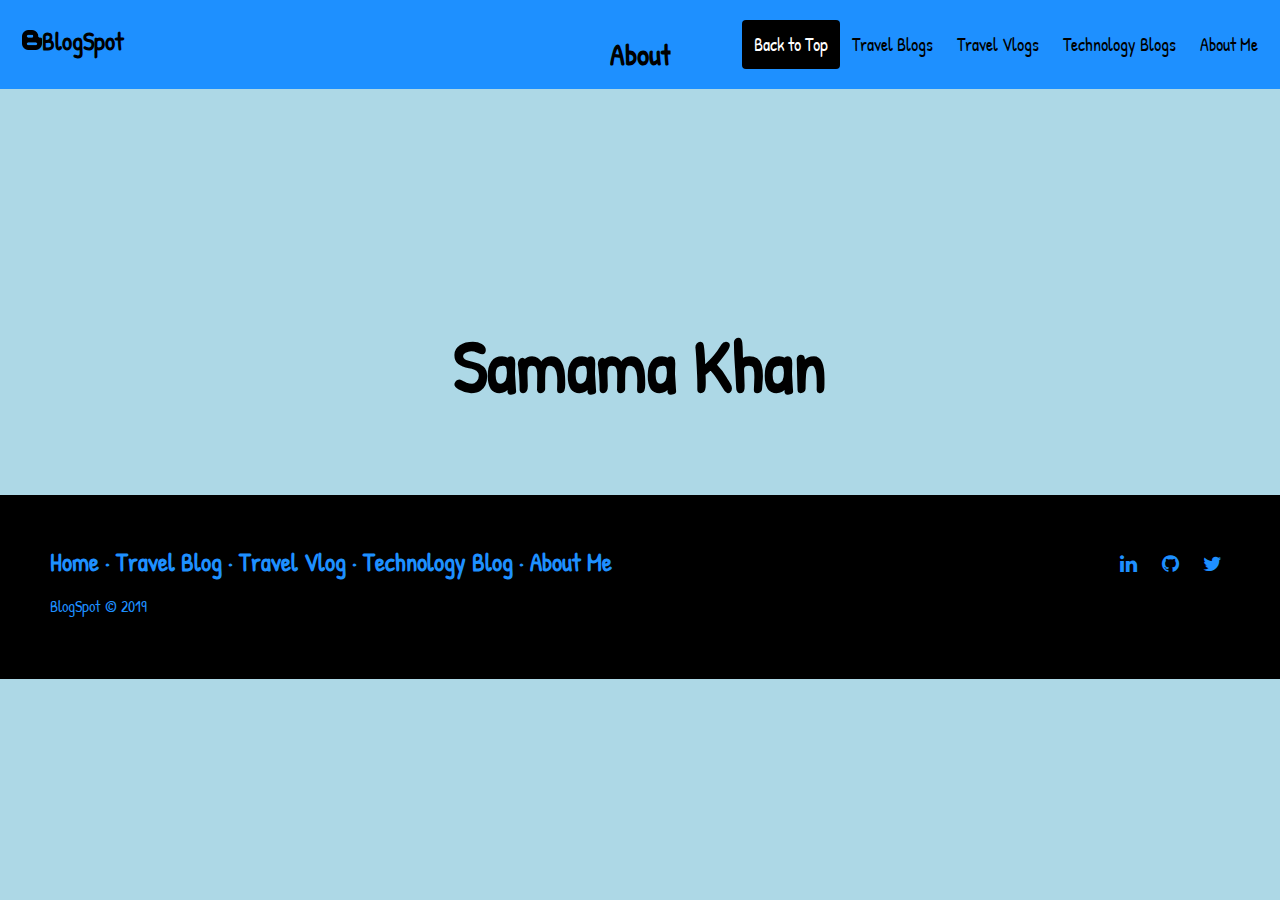
<file: about.html>
<!DOCTYPE html>
<html lang="en">
	<head>
		<meta charset="utf-8" />
		<meta http-equiv="X-UA-Compatible" content="IE=edge" />
		<meta name="viewport" content="width=device-width, initial-scale=1" />
		<meta name="keywords" content="footer, links, icons" />
		<link
			rel="stylesheet"
			href="http://maxcdn.bootstrapcdn.com/font-awesome/4.2.0/css/font-awesome.min.css"
		/>
		<title>BlogSpot</title>
		<link rel="stylesheet" type="text/css" href="css.css" />
		<link rel="icon" href="icon.jpg" />
		<style>
			@import url('https://fonts.googleapis.com/css?family=Patrick+Hand');
		</style>
	</head>
	<body>
		<div id="home"></div>
		<div class="header">
			<a href="index.html" class="logo"><img src="icon1.jpg" alt="icon" />BlogSpot</a>
			<div class="fixed">
				<div class="header-right">
					<a class="active" href="#home">Back to Top</a>
					<a href="travelblogs.html">Travel Blogs</a>
					<a href="travelvlogs.html">Travel Vlogs</a>
					<a href="technologyblogs.html">Technology Blogs</a>
					<a href="about.html">About Me</a>
				</div>
			</div>
		</div>
		<div class="center">
			<div class="pageheading">
				<h1>About</h1>
			</div>
		</div>
		<br />
		<br />
		<br />
		<br />
		<br />
		<br />
		<br />
		<br />
		<br />
		<br />
		<br />
		<br />
		<div class="about">
			<div class="center">
				<h1>Samama Khan</h1>
			</div>
		</div>
		<footer class="footer">
			<div class="right">
				<a href="https://www.linkedin.com/in/samamakhan/" target="_blank"
					><i class="fa fa-linkedin"></i
				></a>
				<a href="https://github.com/sam67k" target="_blank"
					><i class="fa fa-github"></i
				></a>
				<a href="https://twitter.com/isam67k" target="_blank"
					><i class="fa fa-twitter"></i
				></a>
			</div>
			<div class="left">
				<p class="links">
					<a href="#home">Home</a>
					·
					<a href="travelblogs.html">Travel Blog</a>
					·
					<a href="travelvlogs.html">Travel Vlog</a>
					·
					<a href="technologyblogs.html">Technology Blog</a>
					·
					<a href="about.html">About Me</a>
				</p>
				<p>BlogSpot &copy; 2019</p>
			</div>
		</footer>
	</body>
</html>
</file>
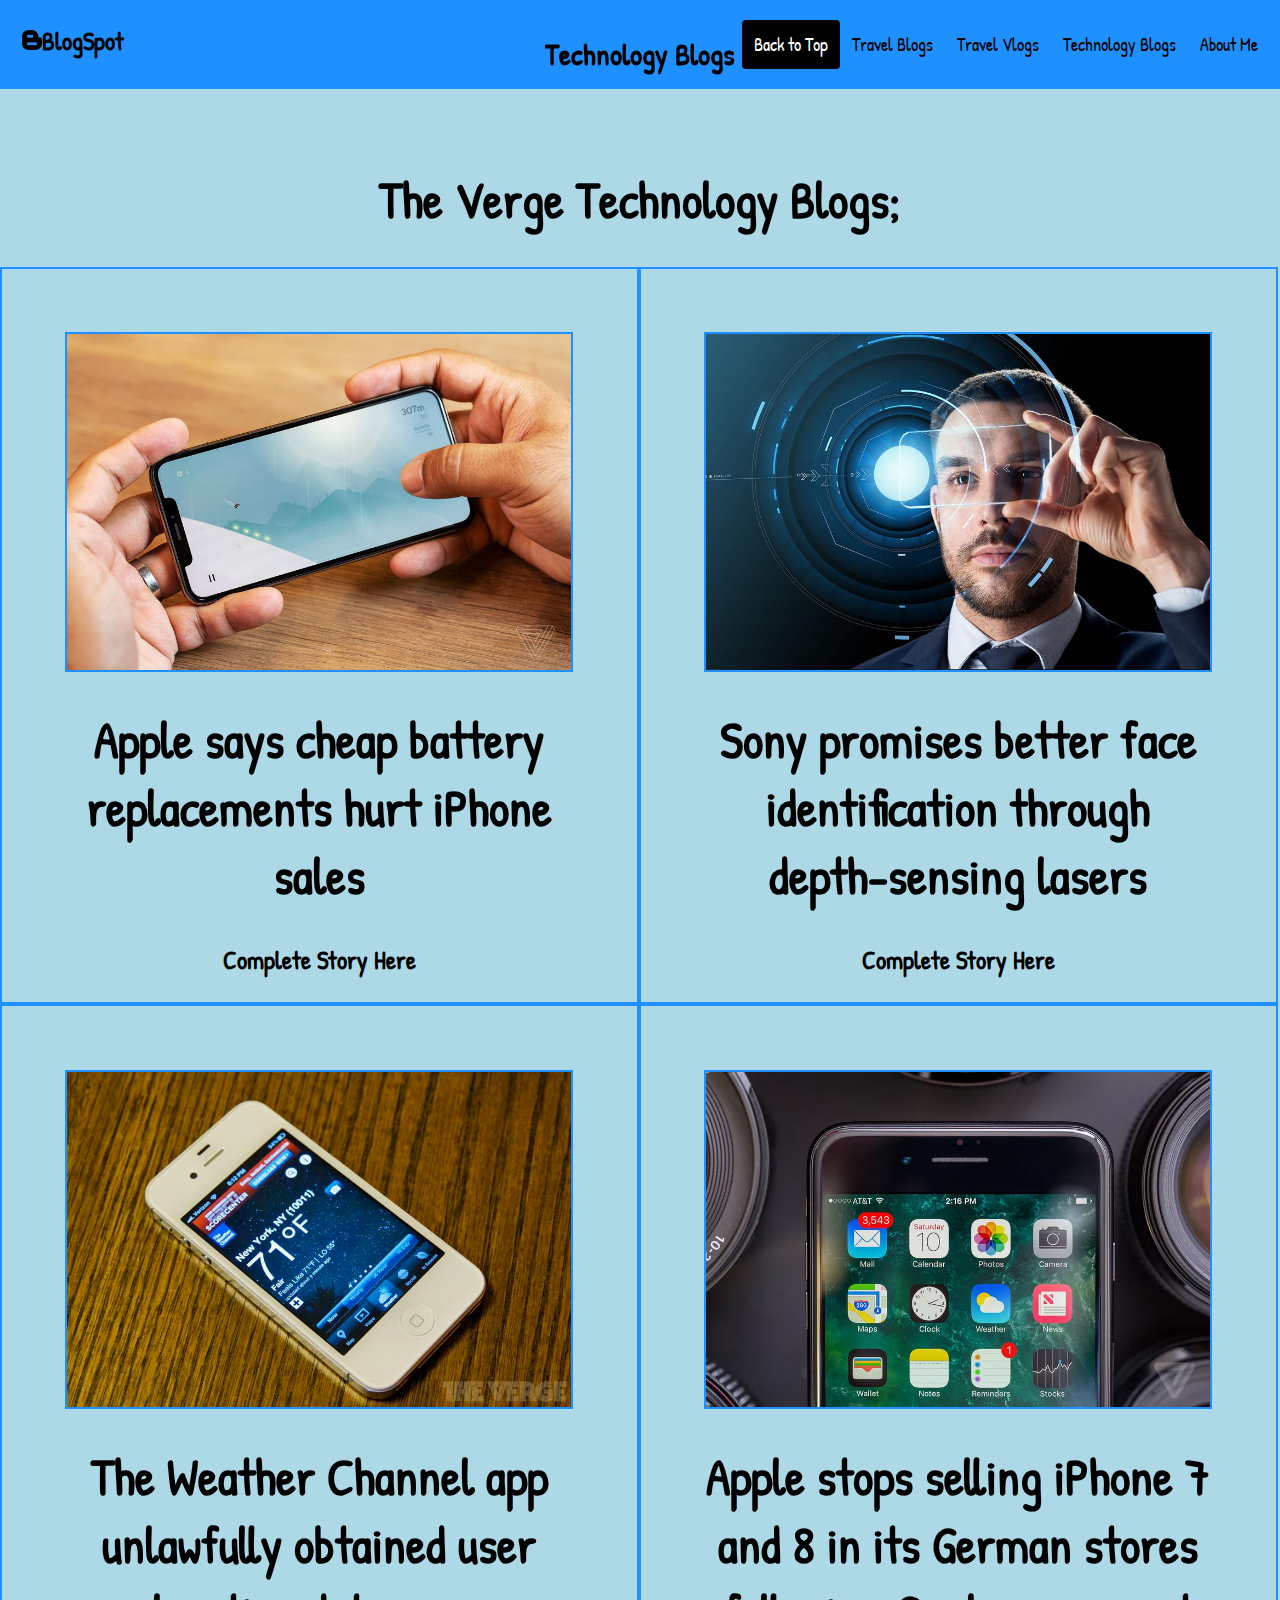
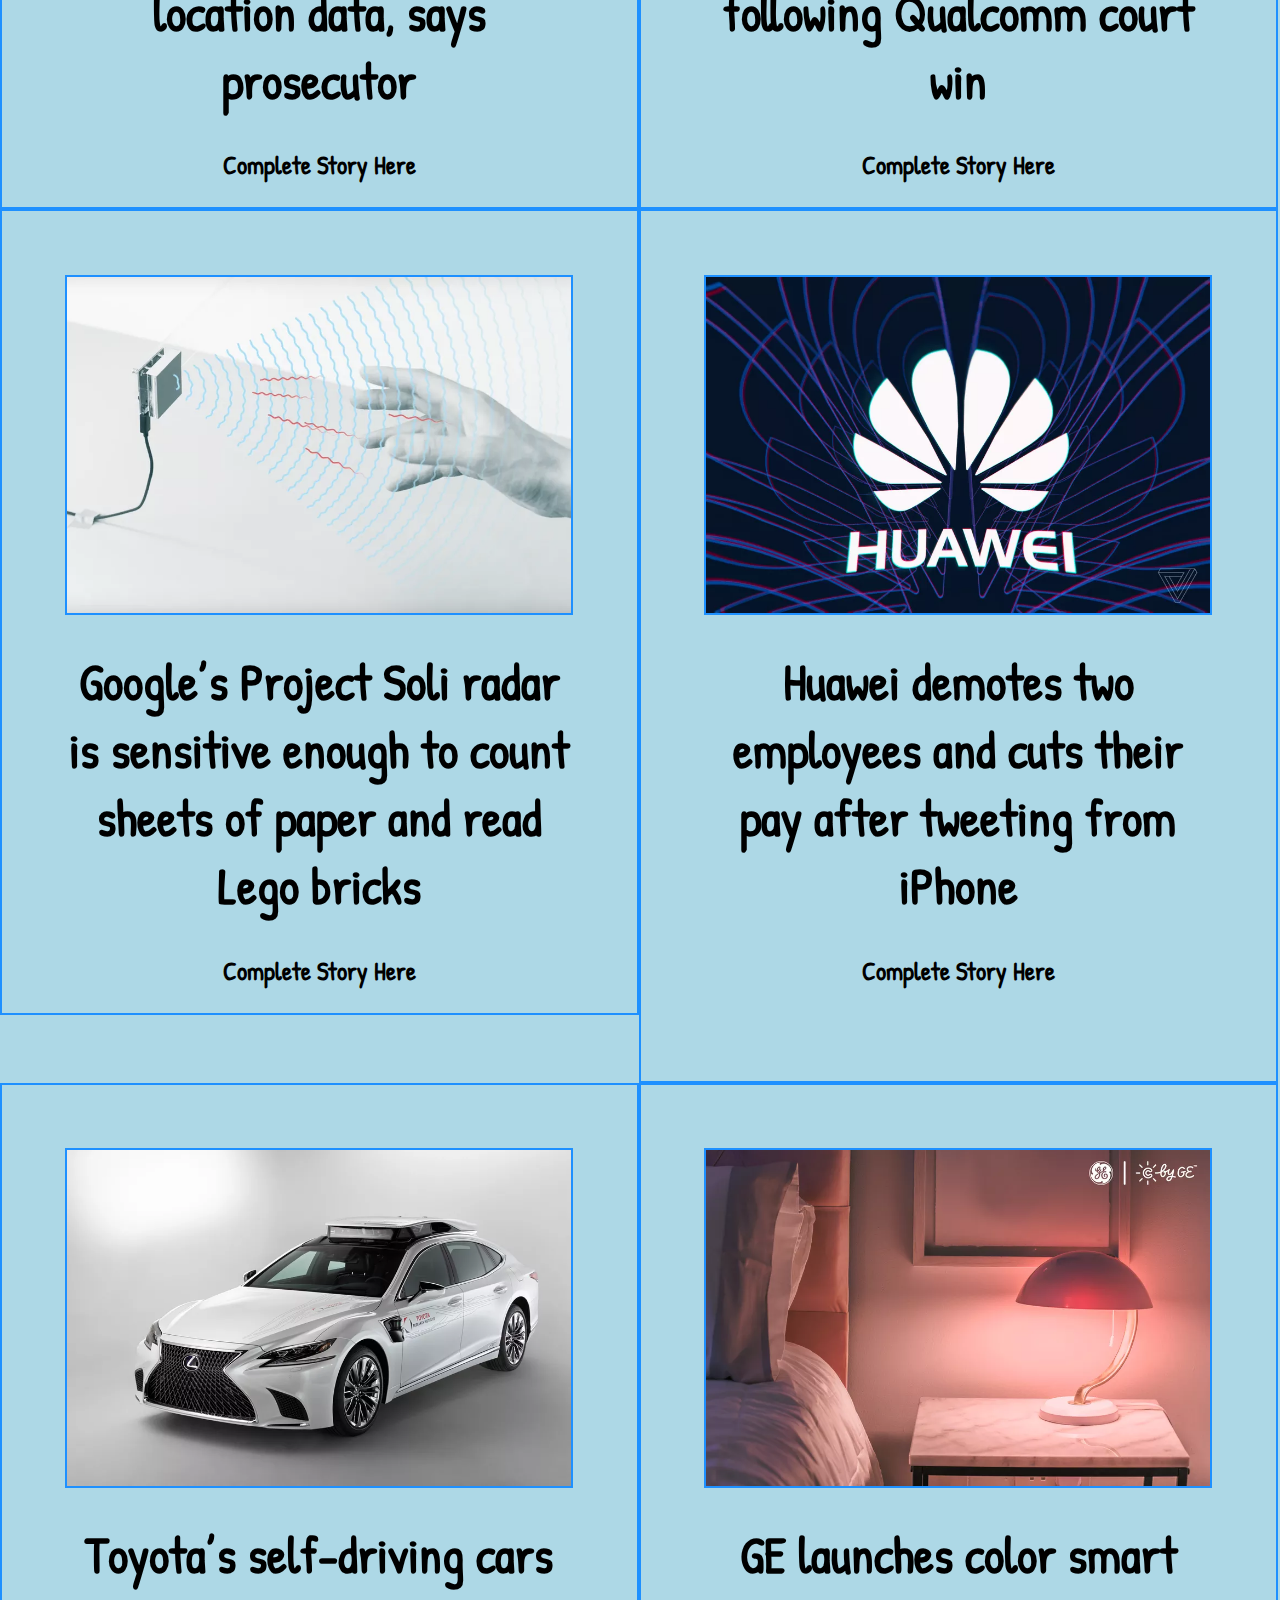
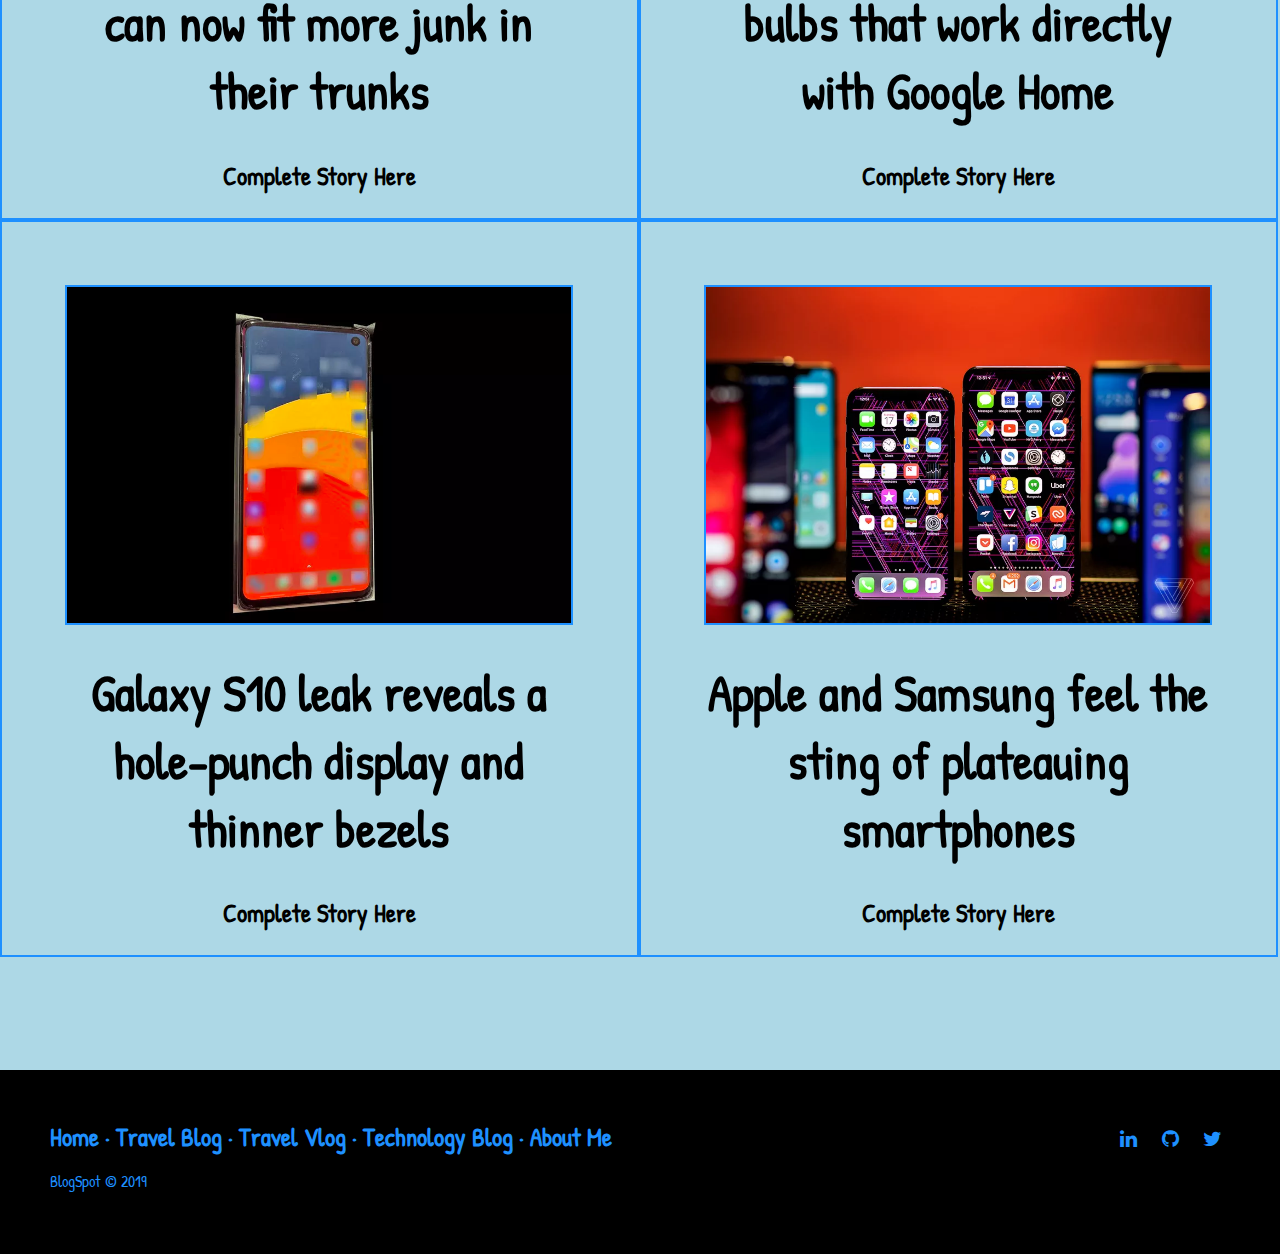
<file: technologyblogs.html>
<!DOCTYPE html>
<html lang="en">
	<head>
		<meta charset="utf-8" />
		<meta http-equiv="X-UA-Compatible" content="IE=edge" />
		<meta name="viewport" content="width=device-width, initial-scale=1" />
		<meta name="keywords" content="footer, links, icons" />
		<link
			rel="stylesheet"
			href="http://maxcdn.bootstrapcdn.com/font-awesome/4.2.0/css/font-awesome.min.css"
		/>
		<title>BlogSpot</title>
		<link rel="stylesheet" type="text/css" href="css.css" />
		<link rel="icon" href="icon.jpg" />
		<style>
			@import url('https://fonts.googleapis.com/css?family=Patrick+Hand');
		</style>
	</head>
	<body>
		<div id="home"></div>
		<div class="header">
			<a href="index.html" class="logo"><img src="icon1.jpg" alt="icon" />BlogSpot</a>
			<div class="fixed">
				<div class="header-right">
					<a class="active" href="#home">Back to Top</a>
					<a href="travelblogs.html">Travel Blogs</a>
					<a href="travelvlogs.html">Travel Vlogs</a>
					<a href="technologyblogs.html">Technology Blogs</a>
					<a href="about.html">About Me</a>
				</div>
			</div>
		</div>
		<div class="center">
			<div class="pageheading">
				<h1>Technology Blogs</h1>
			</div>
		</div>
		<br />
		<br />
		<br />
		<br />
		<br />
		<br />
		<div class="showgrid">
			<div class="center">
				<h1>
					<a href="https://www.theverge.com/tech" target="_blank"
						>The Verge Technology Blogs;</a
					>
				</h1>
			</div>
			<div class="row">
				<div class="column">
					<div class="p1">
						<img src="apple.jpg" alt="Wait" />
						<h1>Apple says cheap battery replacements hurt iPhone sales</h1>
						<p>
							<a
								href="https://www.theverge.com/2019/1/2/18165866/apple-iphone-sales-cheap-battery-replacement"
								target="_blank"
								>Complete Story Here</a
							>
						</p>
					</div>
				</div>
			</div>
			<div class="column">
				<div class="p1">
					<img src="sony.jpg" alt="Wait" />
					<h1>Sony promises better face identification through depth-sensing lasers</h1>
					<p>
						<a
							href="https://www.theverge.com/2019/1/2/18164881/sony-tof-laser-depthsensing-3d-camera-report"
							target="_blank"
							>Complete Story Here</a
						>
					</p>
				</div>
			</div>
			<div class="row">
				<div class="column">
					<div class="p1">
						<img src="weather.jpg" alt="Wait" />
						<h1>
							The Weather Channel app unlawfully obtained user location data, says prosecutor
						</h1>
						<p>
							<a
								href="https://www.theverge.com/2019/1/4/18168373/los-angeles-weather-channel-app-user-location-data"
								target="_blank"
								>Complete Story Here</a
							>
						</p>
					</div>
				</div>
			</div>
			<div class="column">
				<div class="p1">
					<img src="iphone78.jpg" alt="Wait" />
					<h1>
						Apple stops selling iPhone 7 and 8 in its German stores following Qualcomm court
						win
					</h1>
					<p>
						<a
							href="https://www.theverge.com/2019/1/4/18168137/apple-iphone-7-8-germany-stores-qualcomm-court-win"
							target="_blank"
							>Complete Story Here</a
						>
					</p>
				</div>
			</div>
			<div class="row">
				<div class="column">
					<div class="p1">
						<img src="google.png" alt="Wait" />
						<h1>
							Google’s Project Soli radar is sensitive enough to count sheets of paper and
							read Lego bricks
						</h1>
						<p>
							<a
								href="https://www.theverge.com/2019/1/4/18168083/google-project-soli-radar-hardware-applications-radarcat-solinteraction-university-of-st-andrews"
								target="_blank"
								>Complete Story Here</a
							>
						</p>
					</div>
				</div>
			</div>
			<div class="column">
				<div class="p1">
					<img src="huawei.jpg" alt="Wait" />
					<h1>
						Huawei demotes two employees and cuts their pay after tweeting from iPhone
					</h1>
					<p>
						<a
							href="https://www.theverge.com/2019/1/4/18168082/huawei-new-years-tweet-sent-from-iphone-demotion-pay-cut"
							target="_blank"
							>Complete Story Here</a
						><br /><br /><br />
					</p>
				</div>
			</div>
			<div class="row">
				<div class="column">
					<div class="p1">
						<img src="toyota.jpg" alt="Wait" />
						<h1>Toyota’s self-driving cars can now fit more junk in their trunks</h1>
						<p>
							<a
								href="https://www.theverge.com/2019/1/3/18166854/toyota-self-driving-car-test-vehicle-ces-2019"
								target="_blank"
								>Complete Story Here</a
							>
						</p>
					</div>
				</div>
			</div>
			<div class="column">
				<div class="p1">
					<img src="ge.jpg" alt="Wait" />
					<h1>GE launches color smart bulbs that work directly with Google Home</h1>
					<p>
						<a
							href="https://www.theverge.com/circuitbreaker/2019/1/3/18166957/c-by-ge-full-color-bulb-google-home"
							target="_blank"
							>Complete Story Here</a
						>
					</p>
				</div>
			</div>
			<div class="row">
				<div class="column">
					<div class="p1">
						<img src="s10.jpg" alt="Wait" />
						<h1>Galaxy S10 leak reveals a hole-punch display and thinner bezels</h1>
						<p>
							<a
								href="https://www.theverge.com/circuitbreaker/2019/1/3/18166737/galaxy-s10-leak-hole-punch-display-thinner-bezels"
								target="_blank"
								>Complete Story Here</a
							>
						</p>
					</div>
				</div>
			</div>
			<div class="column">
				<div class="p1">
					<img src="smartphones.jpg" alt="Wait" />
					<h1>Apple and Samsung feel the sting of plateauing smartphones</h1>
					<p>
						<a
							href="https://www.theverge.com/2019/1/3/18166399/iphone-android-apple-samsung-smartphone-sales-peak"
							target="_blank"
							>Complete Story Here</a
						>
					</p>
				</div>
			</div>
		</div>
		<br /><br /><br /><br /><br /><br /><br /><br /><br /><br /><br /><br /><br /><br /><br /><br /><br /><br /><br /><br /><br /><br /><br /><br /><br /><br /><br /><br /><br /><br /><br /><br /><br /><br /><br /><br /><br /><br /><br /><br /><br /><br /><br /><br /><br /><br /><br /><br /><br /><br /><br /><br /><br /><br /><br /><br /><br /><br /><br /><br /><br /><br /><br /><br /><br /><br /><br /><br /><br /><br /><br /><br /><br /><br /><br /><br /><br /><br /><br /><br /><br /><br /><br /><br /><br /><br /><br /><br /><br /><br /><br /><br /><br /><br /><br /><br /><br /><br /><br /><br /><br /><br /><br /><br /><br /><br /><br /><br /><br /><br /><br /><br /><br /><br /><br /><br /><br /><br /><br /><br /><br /><br /><br /><br /><br /><br /><br /><br /><br /><br /><br /><br /><br /><br /><br /><br /><br /><br /><br /><br /><br /><br />
		<footer class="footer">
			<div class="right">
				<a href="https://www.linkedin.com/in/samamakhan/" target="_blank"
					><i class="fa fa-linkedin"></i
				></a>
				<a href="https://github.com/sam67k" target="_blank"
					><i class="fa fa-github"></i
				></a>
				<a href="https://twitter.com/isam67k" target="_blank"
					><i class="fa fa-twitter"></i
				></a>
			</div>
			<div class="left">
				<p class="links">
					<a href="#home">Home</a>
					·
					<a href="travelblogs.html">Travel Blog</a>
					·
					<a href="travelvlogs.html">Travel Vlog</a>
					·
					<a href="technologyblogs.html">Technology Blog</a>
					·
					<a href="about.html">About Me</a>
				</p>
				<p>BlogSpot &copy; 2019</p>
			</div>
		</footer>
	</body>
</html>
</file>
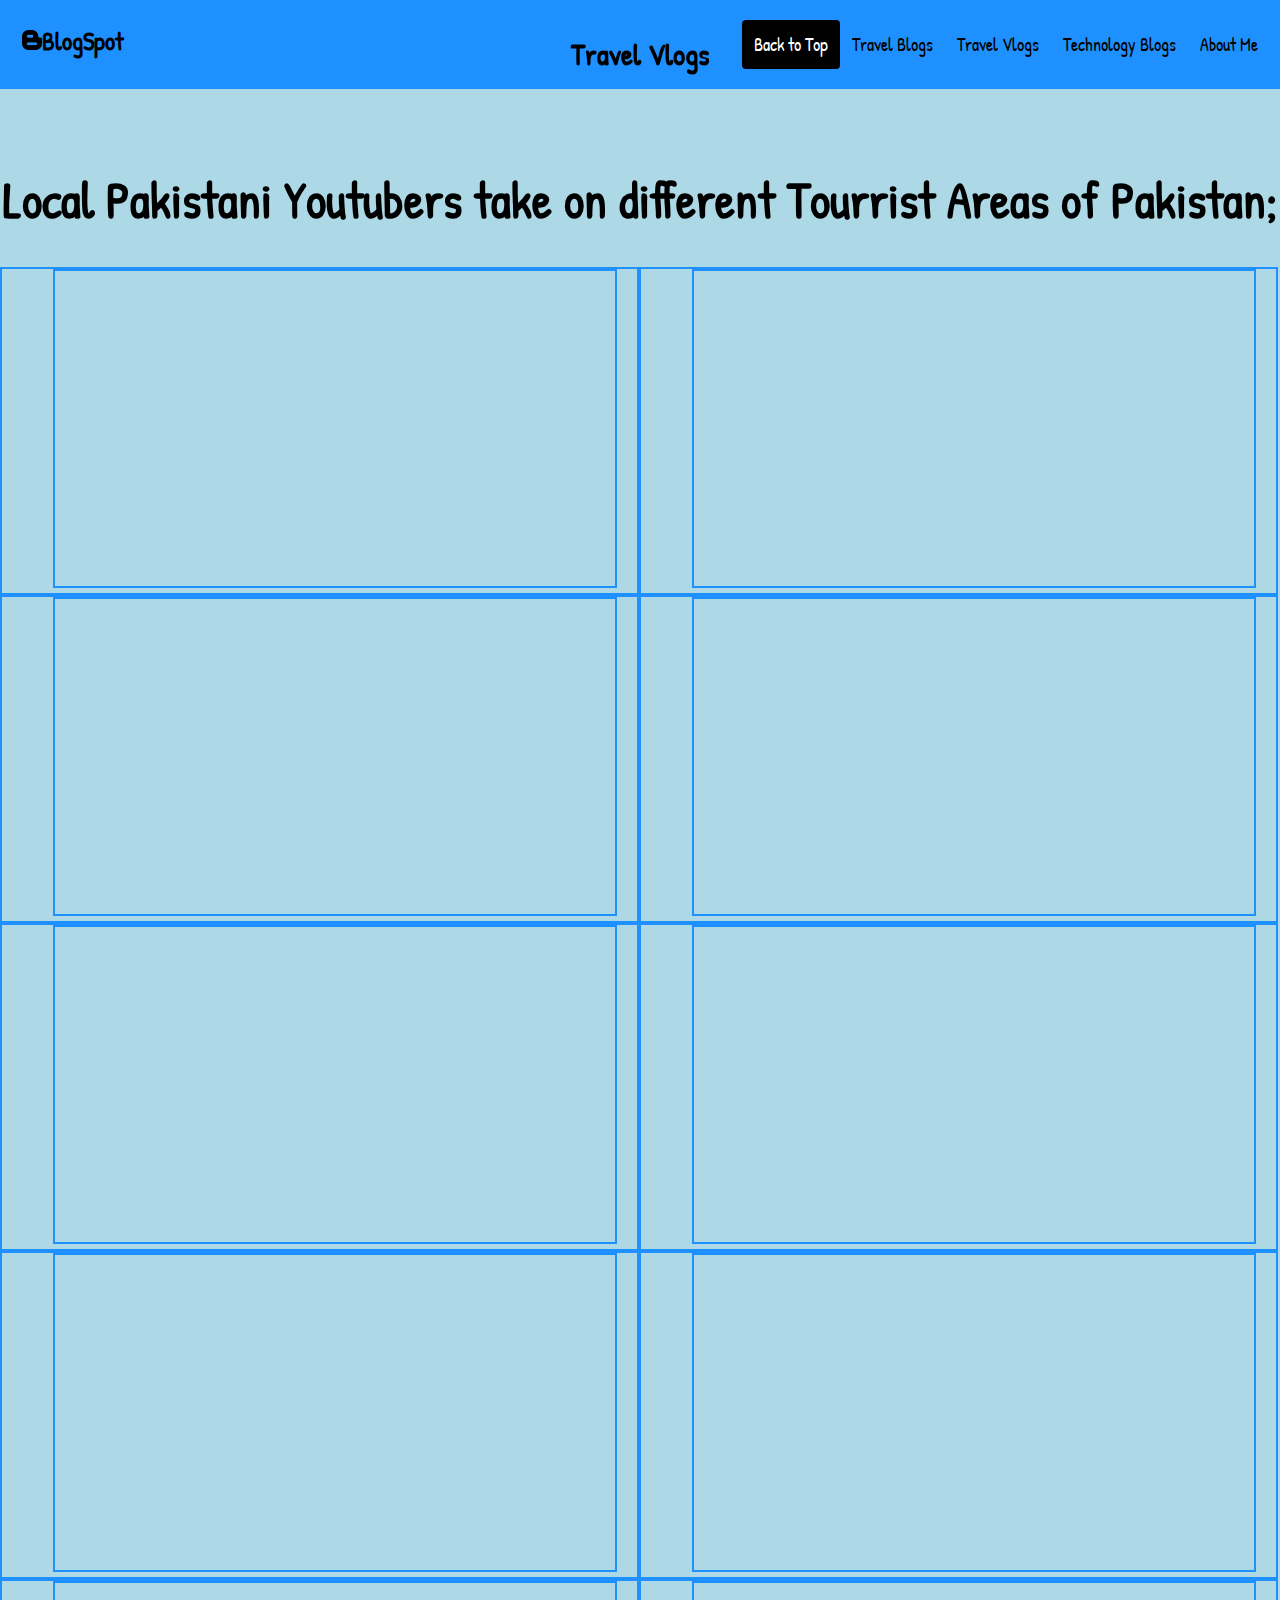
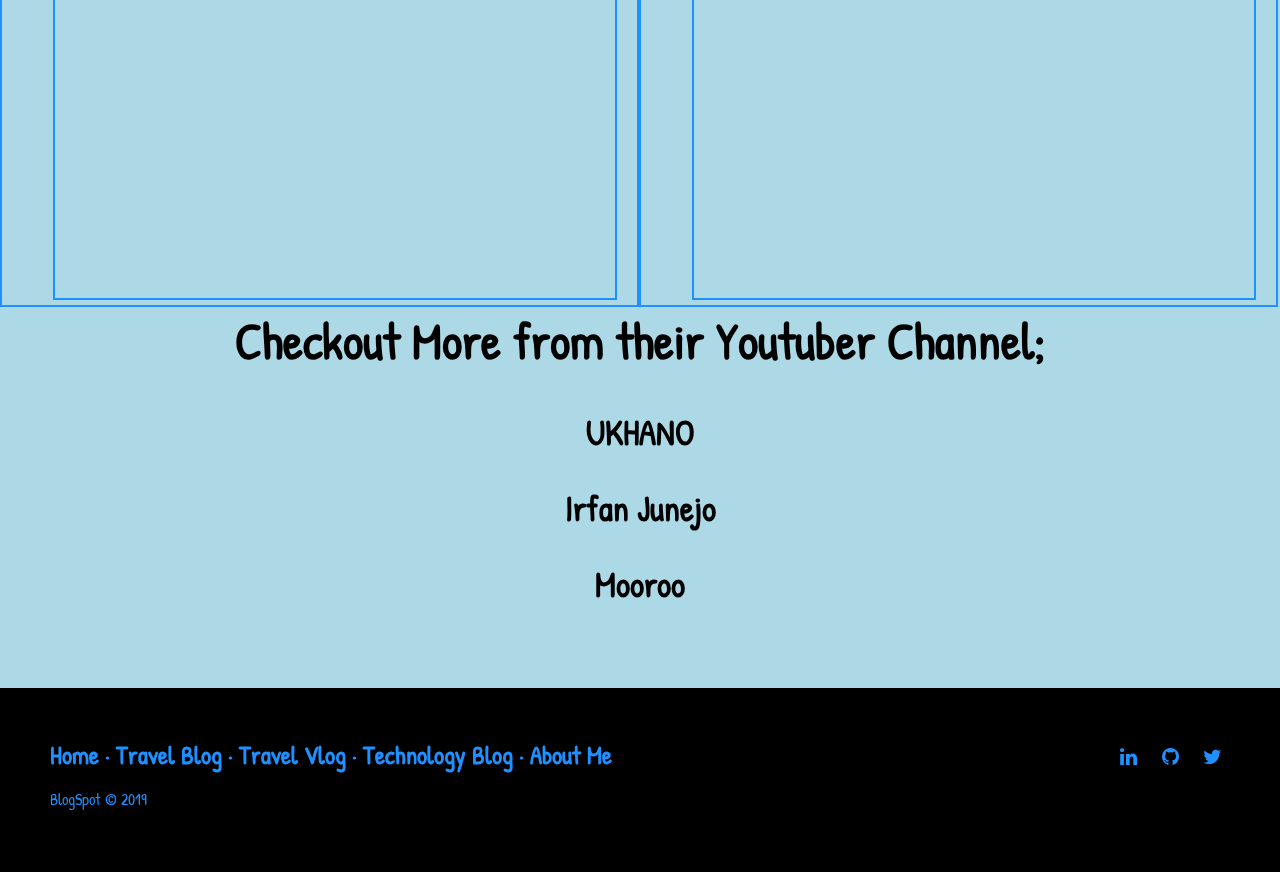
<file: travelvlogs.html>
<!DOCTYPE html>
<html lang="en">
	<head>
		<meta charset="utf-8" />
		<meta http-equiv="X-UA-Compatible" content="IE=edge" />
		<meta name="viewport" content="width=device-width, initial-scale=1" />
		<meta name="keywords" content="footer, links, icons" />
		<link
			rel="stylesheet"
			href="http://maxcdn.bootstrapcdn.com/font-awesome/4.2.0/css/font-awesome.min.css"
		/>
		<title>BlogSpot</title>
		<link rel="stylesheet" type="text/css" href="css.css" />
		<link rel="icon" href="icon.jpg" />
		<style>
			@import url('https://fonts.googleapis.com/css?family=Patrick+Hand');
		</style>
	</head>
	<body>
		<div id="home"></div>
		<div class="header">
			<a href="index.html" class="logo"><img src="icon1.jpg" alt="icon" />BlogSpot</a>
			<div class="fixed">
				<div class="header-right">
					<a class="active" href="#home">Back to Top</a>
					<a href="travelblogs.html">Travel Blogs</a>
					<a href="travelvlogs.html">Travel Vlogs</a>
					<a href="technologyblogs.html">Technology Blogs</a>
					<a href="about.html">About Me</a>
				</div>
			</div>
		</div>
		<div class="center">
			<div class="pageheading">
				<h1>Travel Vlogs</h1>
			</div>
		</div>
		<br />
		<br />
		<br />
		<br />
		<br />
		<br />
		<div class="showgrid">
			<div class="center">
				<h1>
					<a>Local Pakistani Youtubers take on different Tourrist Areas of Pakistan;</a>
				</h1>
			</div>
			<div class="row">
				<div class="column">
					<iframe
						src="https://www.youtube.com/embed/GZ2kKROb9-M"
						allow="accelerometer; autoplay; encrypted-media; gyroscope; picture-in-picture"
						allowfullscreen
					></iframe>
				</div>
				<div class="column">
					<iframe
						src="https://www.youtube.com/embed/5jDcLIaNcLk"
						allow="accelerometer; autoplay; encrypted-media; gyroscope; picture-in-picture"
						allowfullscreen
					></iframe>
				</div>
			</div>
			<div class="row">
				<div class="column">
					<iframe
						src="https://www.youtube.com/embed/_FyjK2CMLKw"
						allow="accelerometer; autoplay; encrypted-media; gyroscope; picture-in-picture"
						allowfullscreen
					></iframe>
				</div>
				<div class="column">
					<iframe
						src="https://www.youtube.com/embed/u1pjSKKRzoo"
						allow="accelerometer; autoplay; encrypted-media; gyroscope; picture-in-picture"
						allowfullscreen
					></iframe>
				</div>
			</div>
			<div class="row">
				<div class="column">
					<iframe
						src="https://www.youtube.com/embed/Y4h4dSTxL30"
						allow="accelerometer; autoplay; encrypted-media; gyroscope; picture-in-picture"
						allowfullscreen
					></iframe>
				</div>
				<div class="column">
					<iframe
						src="https://www.youtube.com/embed/Hl-r8REgLps"
						allow="accelerometer; autoplay; encrypted-media; gyroscope; picture-in-picture"
						allowfullscreen
					></iframe>
				</div>
			</div>
			<div class="row">
				<div class="column">
					<iframe
						src="https://www.youtube.com/embed/7dD5vUZBBXs"
						allow="accelerometer; autoplay; encrypted-media; gyroscope; picture-in-picture"
						allowfullscreen
					></iframe>
				</div>
				<div class="column">
					<iframe
						src="https://www.youtube.com/embed/0gDtcwnfDNI"
						allow="accelerometer; autoplay; encrypted-media; gyroscope; picture-in-picture"
						allowfullscreen
					></iframe>
				</div>
			</div>
			<div class="row">
				<div class="column">
					<iframe
						src="https://www.youtube.com/embed/48A6TKrUfHs"
						allow="accelerometer; autoplay; encrypted-media; gyroscope; picture-in-picture"
						allowfullscreen
					></iframe>
				</div>
				<div class="column">
					<iframe
						src="https://www.youtube.com/embed/gjXMF0EVems"
						allow="accelerometer; autoplay; encrypted-media; gyroscope; picture-in-picture"
						allowfullscreen
					></iframe>
				</div>
			</div>
		</div>
		<div class="center">
			<h1>Checkout More from their Youtuber Channel;</h1>
			<h2>
				<a
					href="https://www.youtube.com/channel/UC4NQ7dQ171deDBPGAs24CEA"
					target="_blank"
					>UKHANO</a
				>
			</h2>
			<h2>
				<a href="https://www.youtube.com/user/IJ7Films" target="_blank">Irfan Junejo</a>
			</h2>
			<h2>
				<a
					href="https://www.youtube.com/channel/UC-rP-oFlxQGpSLYHBlhIWkg"
					target="_blank"
					>Mooroo</a
				>
			</h2>
		</div>
		<footer class="footer">
			<div class="right">
				<a href="https://www.linkedin.com/in/samamakhan/" target="_blank"
					><i class="fa fa-linkedin"></i
				></a>
				<a href="https://github.com/sam67k" target="_blank"
					><i class="fa fa-github"></i
				></a>
				<a href="https://twitter.com/isam67k" target="_blank"
					><i class="fa fa-twitter"></i
				></a>
			</div>
			<div class="left">
				<p class="links">
					<a href="#home">Home</a>
					·
					<a href="travelblogs.html">Travel Blog</a>
					·
					<a href="travelvlogs.html">Travel Vlog</a>
					·
					<a href="technologyblogs.html">Technology Blog</a>
					·
					<a href="about.html">About Me</a>
				</p>
				<p>BlogSpot &copy; 2019</p>
			</div>
		</footer>
	</body>
</html>
</file>
<file: css.css>
body {
  background-color: lightblue;
}

h2 {
  font-size: 35px;
}

.head {
  background-color: dodgerblue;
  position: relative;
  display: block;
  width: 100%;
  padding-top: 200px;
  padding-bottom: 200px;
  top: 0;
  left: 0;
  right: 0;
  font-size: 40px;
  color: black !important;

}

p {
  font-size: 25px;
}

.p1 {
  width: 80%;
  text-align: center;
  margin-left: 10%;
  margin-top: 10%;
}

.p1 a {
  color: black;
  text-decoration: none;
  font-weight: 700;
}

.p1 a:hover {
  color: dodgerblue;
  font-weight: 1000;
}

body {
  margin: 0;
  width: 100%;
}

.header {
  position: fixed;
  width: 100%;
  color: white;
  display: block;
  top: 0;
  left: 0;
  right: 0;
  font-size: 40px;
  overflow: hidden;
  background-color: dodgerblue;
  padding: 20px 10px;
}

.header img {
  width: 20px;
  display: inline;
}

.header img {
  border: none !important;
}

.header a {
  float: left;
  color: black;
  text-align: center;
  padding: 12px;
  text-decoration: none;
  font-size: 18px; 
  line-height: 25px;
  border-radius: 4px;
}

.header a.logo {
  font-size: 25px;
  font-weight: bold;
  font-color: grey;
  position: relative;
  padding-top: 0px;
}

.header a:hover {
  background-color: lightblue;
  color: black;
}

.header a.active {
  background-color: black;
  color: white;
}

.header-right {
  float: right;
  font-weight: 500;
}

div.showgrid {
  width: 100%;
  margin: auto;
  margin-bottom: 65%;
}

div.column {
  border-style: solid;
  border-width: 2px;
  border-color: dodgerblue;
  margin-bottom: 0%;
}

.row {
  width: 100%;
  height: auto;
  margin: auto;
}

.column {
  width: 100%;
  height: auto;
  display: inline;
  float: left;
}

.column {
  width: 49.6%;
  height: auto;
  margin: auto;
}

img {
  box-sizing: border-box;
  display: block;
  object-fit: contain;
  width: 100%;
  height: 100%;
  margin-top: 10%;
  border: solid 2px dodgerblue;
}

iframe {
  margin-left: 8%;
  width: 560px;
  height: 315px;
  border: solid 2px dodgerblue;
}

html {
  font-family: 'Patrick Hand', cursive;
}

.showgrid h1 {
  font-size: 50px;
}


.showgrid h2 {
	font-size: 35px;
}

a.active {
	color: black;
	text-decoration: none;
}

.center { 
  margin: auto;
  text-align: center; 
}

.center a {
  color: black;
  text-decoration: none;
}

.center h1 {
  font-size: 50px;
}

.center a:hover {
  background-color: dodgerblue;
  text-align: center;
  padding-right: 10px;
  padding-left: 10px;
  text-decoration: none;
  border-radius: 4px;
  font-size: 45px;
}

.center h2 a:hover {
  font-size: 30px;
}

.pageheading {
  overflow: hidden;
  position: fixed;
  top: 6%;
  left: 50%;
  transform: translate(-50%, -50%);
}

.pageheading h1 {
  font-size: 30px;
}

.about h1 {
  font-size: 75px;
  font-weight: 1000;
}

.about h2 {
  font-weight: 300;
}

.footer {
  font-family: 'Patrick Hand', cursive;
  background-color: black;
  box-sizing: border-box;
  width: 100%;
  text-align: left;
  font: normal 16px;
  padding: 45px 50px;
  margin-top: 80px;
  left: 0;
  right: 0;
  bottom: 0;
  border-bottom: solid black 17px;
}

.footer .left p {
  color: dodgerblue;
  font-size: 16px;
  margin: 0;
}

.footer p.links {

  font-size:25px;
  font-weight: 600;
  color: dodgerblue;
  margin: 0 0 10px;
  padding: 0;
}

.footer p.links a {
  display:inline-block;
  line-height: 1.8;
  text-decoration: none;
  color:  inherit;
}

.footer .right {
  float: right;
  margin-top: 6px;
  max-width: 180px;
}

.footer .right a {
  display: inline-block;
  width: 35px;
  height: 35px;
  background-color: black;
  border-radius: 2px;
  font-size: 20px;
  color: dodgerblue;
  text-align: center;
  line-height: 35px;
  margin-left: 3px;
}

.fixed {
  margin-right: 20px;
}
</file>
